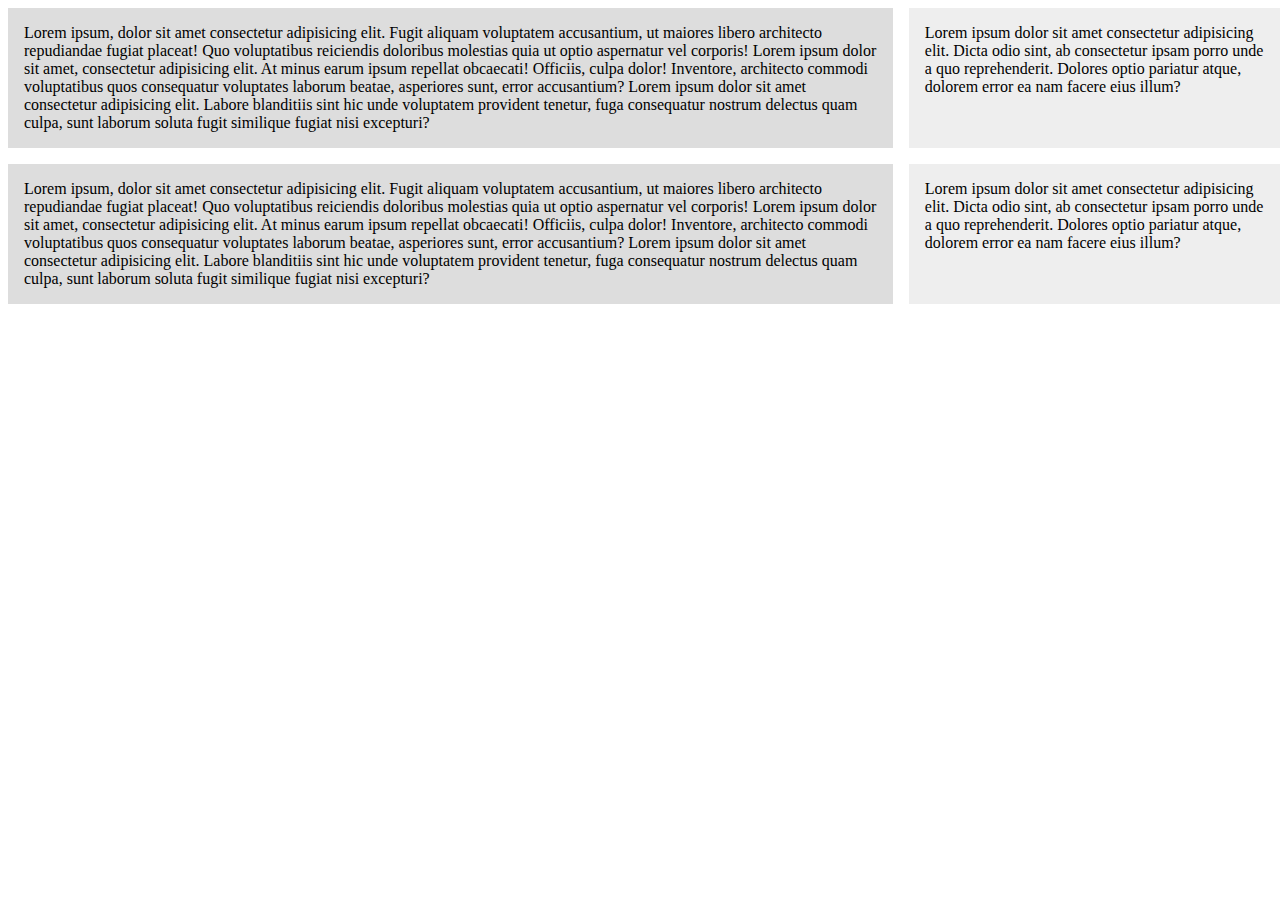
<file: index.html>
<!DOCTYPE html>
<html lang="en">
<head>
    <meta charset="UTF-8">
    <meta name="viewport" content="width=device-width, initial-scale=1.0">
    <title>Css Grids</title>
    <link rel="stylesheet" href="style.css">
</head>
<body>
    <div class="container">
        <div class="">Lorem ipsum, dolor sit amet consectetur adipisicing elit. Fugit aliquam voluptatem accusantium, ut maiores libero architecto repudiandae fugiat placeat! Quo voluptatibus reiciendis doloribus molestias quia ut optio aspernatur vel corporis! Lorem ipsum dolor sit amet, consectetur adipisicing elit. At minus earum ipsum repellat obcaecati! Officiis, culpa dolor! Inventore, architecto commodi voluptatibus quos consequatur voluptates laborum beatae, asperiores sunt, error accusantium? Lorem ipsum dolor sit amet consectetur adipisicing elit. Labore blanditiis sint hic unde voluptatem provident tenetur, fuga consequatur nostrum delectus quam culpa, sunt laborum soluta fugit similique fugiat nisi excepturi?</div>
        <div class="">Lorem ipsum dolor sit amet consectetur adipisicing elit. Dicta odio sint, ab consectetur ipsam porro unde a quo reprehenderit. Dolores optio pariatur atque, dolorem error ea nam facere eius illum?</div>

        <div class="">Lorem ipsum, dolor sit amet consectetur adipisicing elit. Fugit aliquam voluptatem accusantium, ut maiores libero architecto repudiandae fugiat placeat! Quo voluptatibus reiciendis doloribus molestias quia ut optio aspernatur vel corporis! Lorem ipsum dolor sit amet, consectetur adipisicing elit. At minus earum ipsum repellat obcaecati! Officiis, culpa dolor! Inventore, architecto commodi voluptatibus quos consequatur voluptates laborum beatae, asperiores sunt, error accusantium? Lorem ipsum dolor sit amet consectetur adipisicing elit. Labore blanditiis sint hic unde voluptatem provident tenetur, fuga consequatur nostrum delectus quam culpa, sunt laborum soluta fugit similique fugiat nisi excepturi?</div>
        <div class="">Lorem ipsum dolor sit amet consectetur adipisicing elit. Dicta odio sint, ab consectetur ipsam porro unde a quo reprehenderit. Dolores optio pariatur atque, dolorem error ea nam facere eius illum?</div>
    </div>
</body>
</html>
</file>
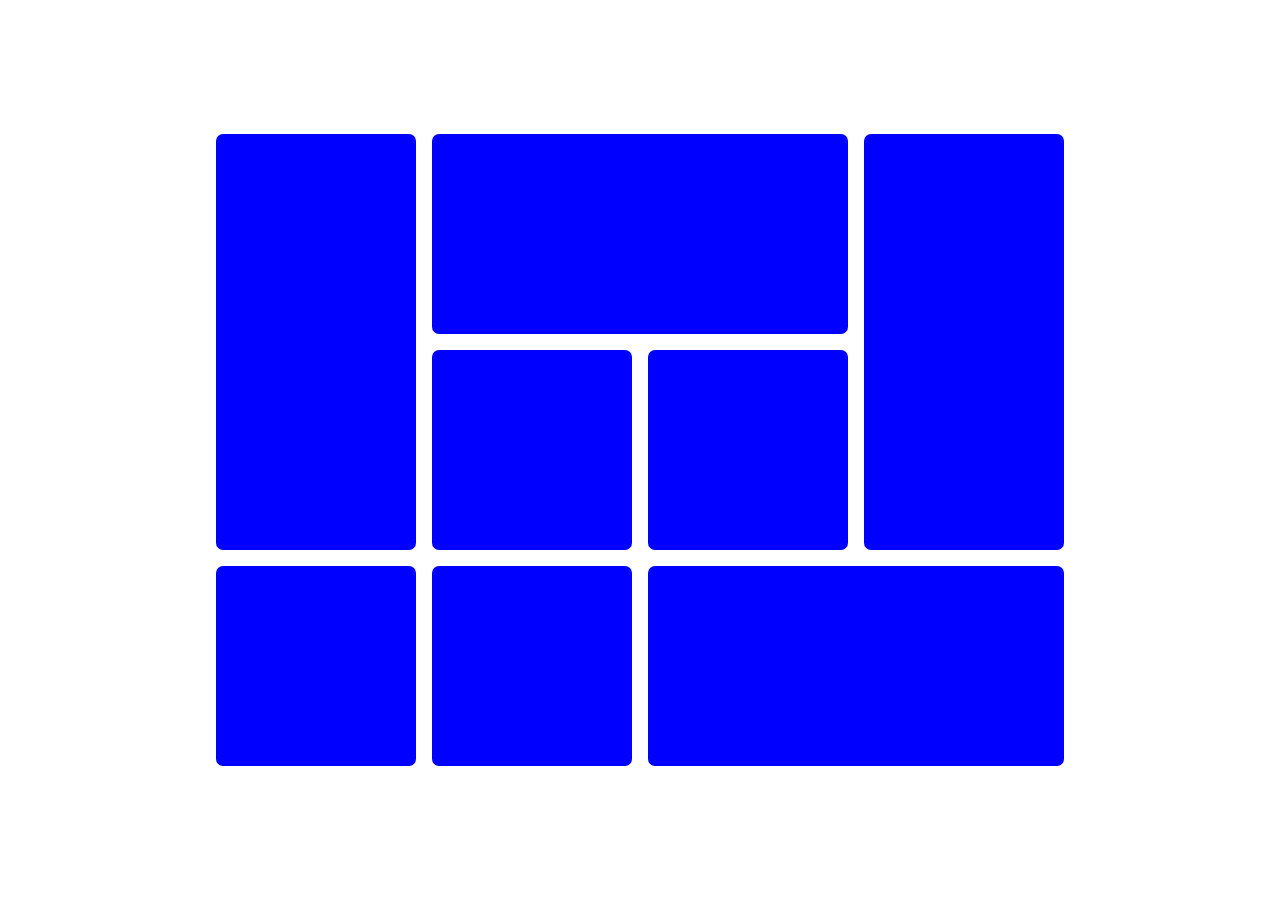
<file: bentogrid.html>
<!DOCTYPE html>
<html lang="en">
<head>
    <meta charset="UTF-8">
    <meta name="viewport" content="width=device-width, initial-scale=1.0">
    <title>Bento Gridst</title>
    <link rel="stylesheet" href="bentogrid.css">
</head>
<body>
    <div class="grid_container">
        <div class="box style=" style="grid-area: box-1"></div>
        <div class="box" style="grid-area: box-2"></div>
        <div class="box" style="grid-area: box-3"></div>
        <div class="box box4" style="grid-area: box-4"></div>
        <div class="box" style="grid-area: box-5"></div>
        <div class="box" style="grid-area: box-6"></div>
        <div class="box" style="grid-area: box-7"></div>
        <div class="box" style="grid-area: box-8"></div>
    </div>
</body>
</html>
</file>
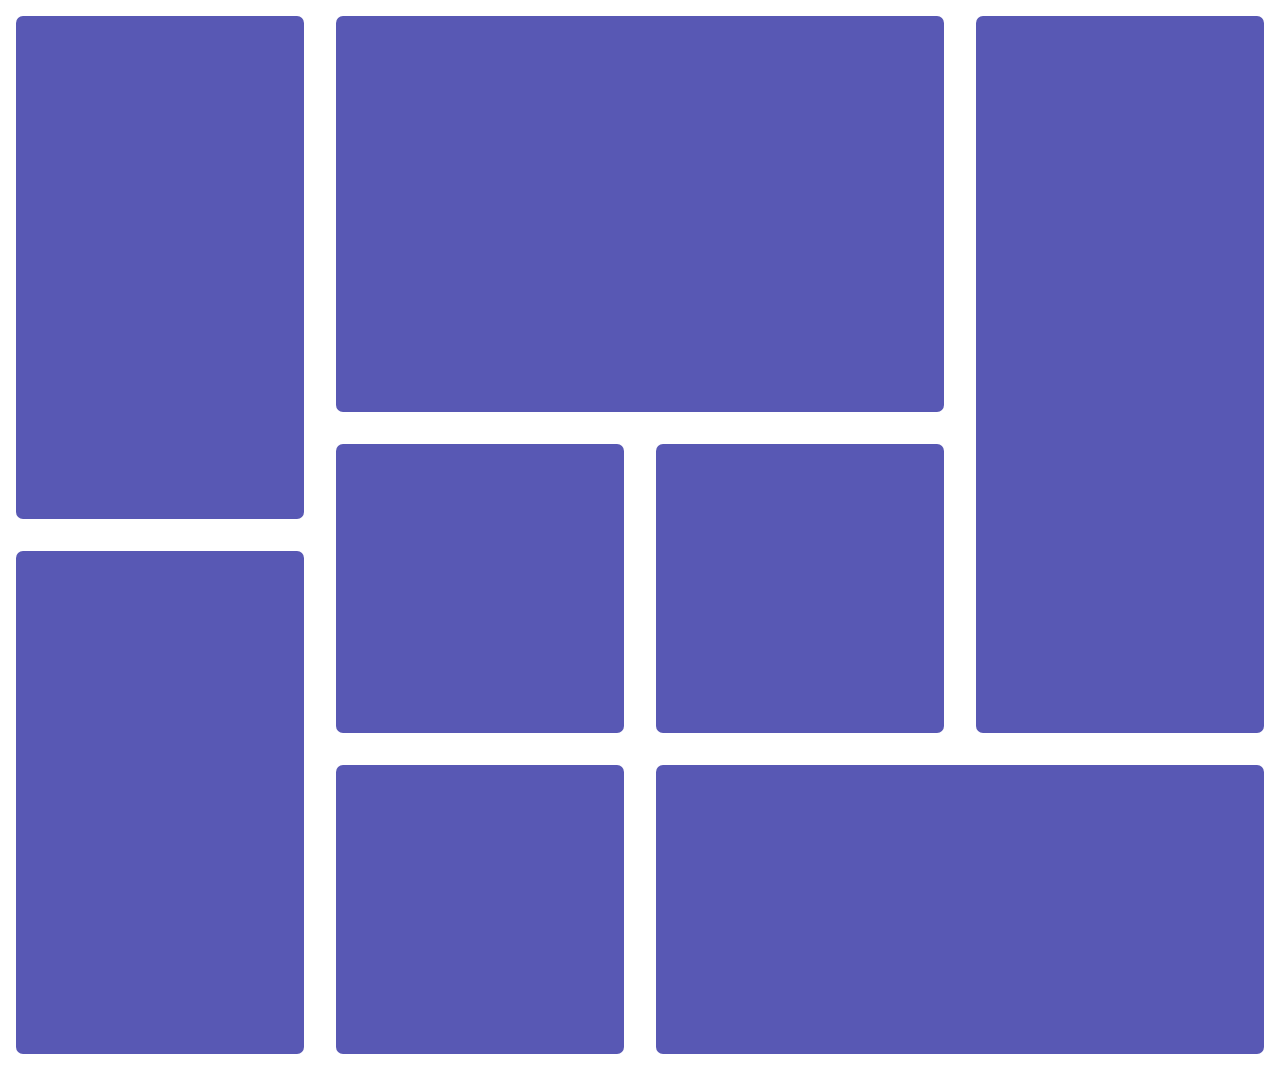
<file: bentogrid2.html>
<!DOCTYPE html>
<html lang="en">
<head>
    <meta charset="UTF-8">
    <meta name="viewport" content="width=device-width, initial-scale=1.0">
    <title>Document</title>
    <link rel="stylesheet" href="bentogrid2.css">
</head>
<body>
    <div class="bento_grid">
        <div class="box"></div>
        <div class="box"></div>
        <div class="box"></div>
        <div class="box box4"></div>
        <div class="box"></div>
        <div class="box"></div>
        <div class="box"></div>
        <div class="box"></div>
    </div>
</body>
</html>
</file>
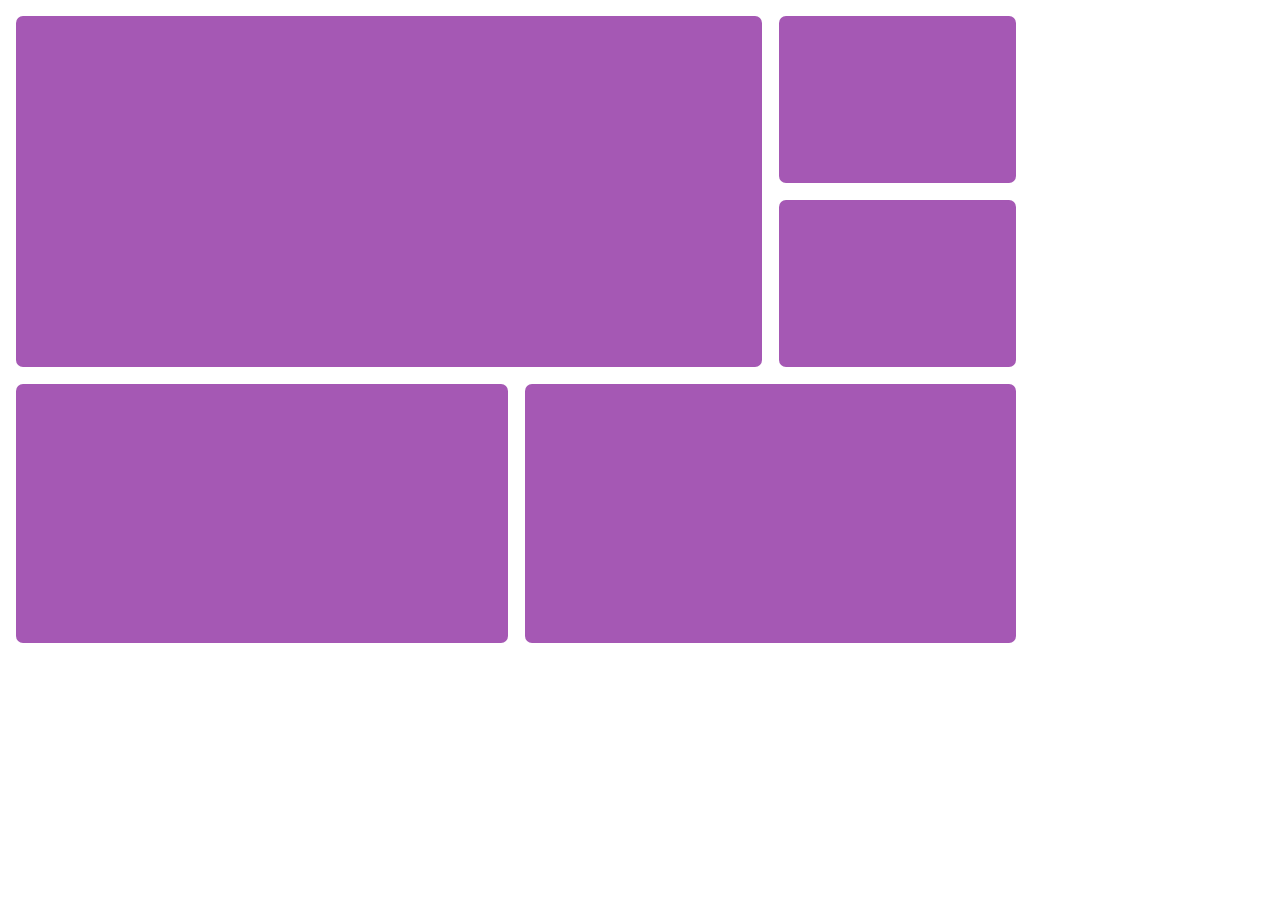
<file: bentogrid3.html>
<!DOCTYPE html>
<html lang="en">
<head>
    <meta charset="UTF-8">
    <meta name="viewport" content="width=device-width, initial-scale=1.0">
    <title>Document</title>
    <link rel="stylesheet" href="bentogrid3.css">
</head>
<body>
    <div class="bentogrid">
        <div class="box"></div>
        <div class="box"></div>
        <div class="box"></div>
        <div class="box box4"></div>
        <div class="box"></div>
    </div>
    <div class="ng"></div>
</body>
</html>
</file>
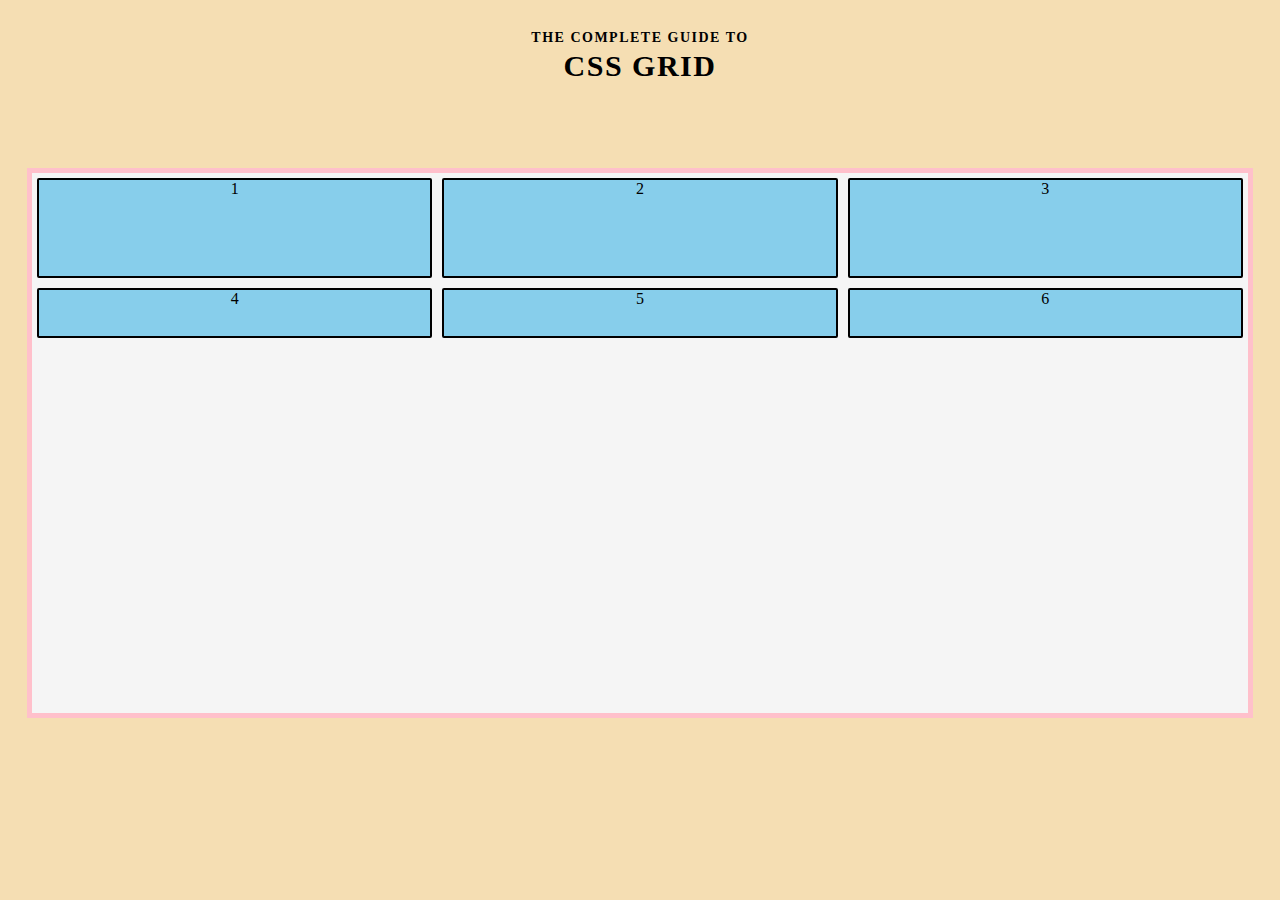
<file: grid.html>
<!DOCTYPE html>
<html lang="en">
<head>
    <meta charset="UTF-8">
    <meta name="viewport" content="width=device-width, initial-scale=1.0">
    <title>Document</title>
    <link rel="stylesheet" href="grid.css">
</head>
<body>
    <h1 class="title"><span>the complete guide to</span> <br> CSS GRID</h1>
    <div id="container">
        <div class="item one">1</div>
        <div class="item two">2</div>
        <div class="item three">3</div>
        <div class="item four">4</div>
        <div class="item five">5</div>
        <div class="item six">6</div>
    </div>
</body>
</html>
</file>
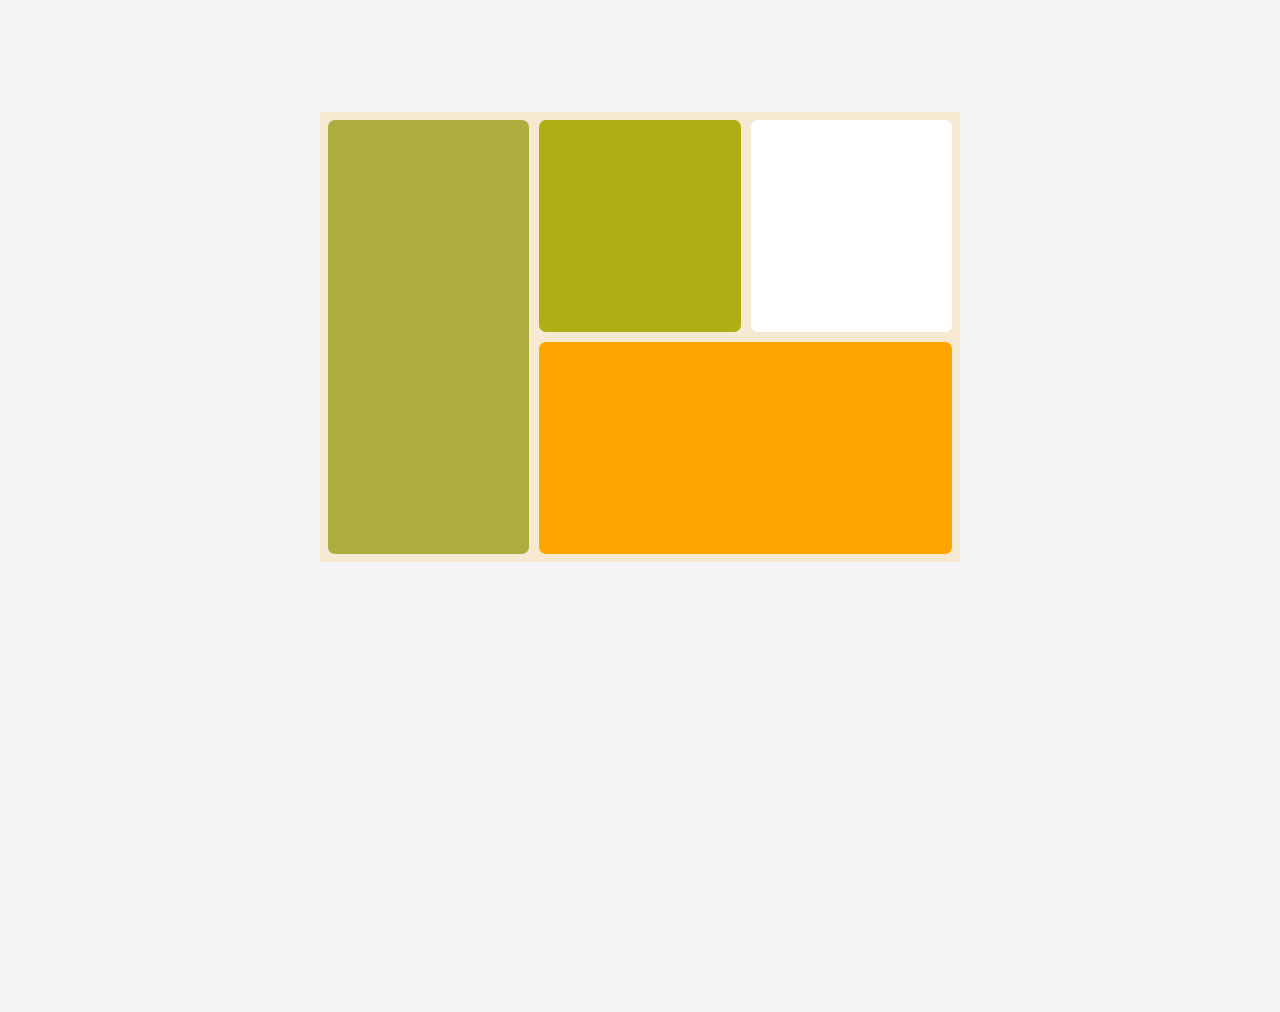
<file: grid2.html>
<!DOCTYPE html>
<html lang="en">
<head>
    <meta charset="UTF-8">
    <meta name="viewport" content="width=device-width, initial-scale=1.0">
    <title>Grid Example</title>
    <link rel="stylesheet" href="grid2.css">
</head>
<body>
    <div class="container">
        <div class="item1"></div>
        <div class="item2"></div>
        <div class="item3"></div>
        <div class="item4"></div>
    </div>
</body>
</html>
</file>
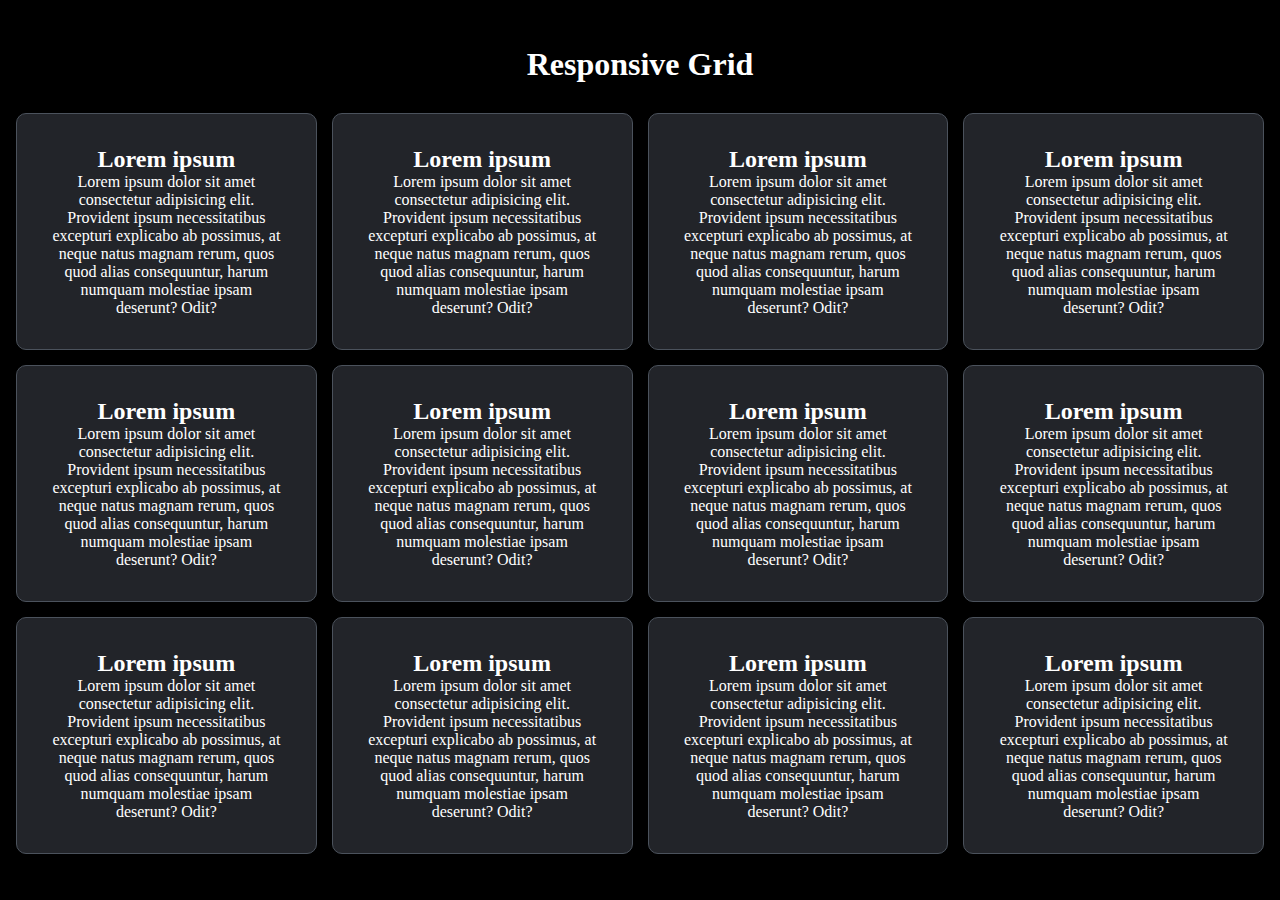
<file: grid3.html>
<!DOCTYPE html>
<html lang="en">
<head>
    <meta charset="UTF-8">
    <meta name="viewport" content="width=device-width, initial-scale=1.0">
    <title>grid wraps</title>
    <link rel="stylesheet" href="grid3.css">
</head>
<body>
    <h1>Responsive Grid</h1>
    <div class="grid_container">
        <div class="card">
            <h2>Lorem ipsum</h2>
            <p>Lorem ipsum dolor sit amet consectetur adipisicing elit. Provident ipsum necessitatibus excepturi explicabo ab possimus, at neque natus magnam rerum, quos quod alias consequuntur, harum numquam molestiae ipsam deserunt? Odit?
            </p>
        </div>
        <div class="card">
            <h2>Lorem ipsum</h2>
            <p>Lorem ipsum dolor sit amet consectetur adipisicing elit. Provident ipsum necessitatibus excepturi explicabo ab possimus, at neque natus magnam rerum, quos quod alias consequuntur, harum numquam molestiae ipsam deserunt? Odit?
            </p>
        </div>
        <div class="card">
            <h2>Lorem ipsum</h2>
            <p>Lorem ipsum dolor sit amet consectetur adipisicing elit. Provident ipsum necessitatibus excepturi explicabo ab possimus, at neque natus magnam rerum, quos quod alias consequuntur, harum numquam molestiae ipsam deserunt? Odit?
            </p>
        </div>
        <div class="card">
            <h2>Lorem ipsum</h2>
            <p>Lorem ipsum dolor sit amet consectetur adipisicing elit. Provident ipsum necessitatibus excepturi explicabo ab possimus, at neque natus magnam rerum, quos quod alias consequuntur, harum numquam molestiae ipsam deserunt? Odit?
            </p>
        </div>
        <div class="card">
            <h2>Lorem ipsum</h2>
            <p>Lorem ipsum dolor sit amet consectetur adipisicing elit. Provident ipsum necessitatibus excepturi explicabo ab possimus, at neque natus magnam rerum, quos quod alias consequuntur, harum numquam molestiae ipsam deserunt? Odit?
            </p>
        </div>
        <div class="card">
            <h2>Lorem ipsum</h2>
            <p>Lorem ipsum dolor sit amet consectetur adipisicing elit. Provident ipsum necessitatibus excepturi explicabo ab possimus, at neque natus magnam rerum, quos quod alias consequuntur, harum numquam molestiae ipsam deserunt? Odit?
            </p>
        </div>
        <div class="card">
            <h2>Lorem ipsum</h2>
            <p>Lorem ipsum dolor sit amet consectetur adipisicing elit. Provident ipsum necessitatibus excepturi explicabo ab possimus, at neque natus magnam rerum, quos quod alias consequuntur, harum numquam molestiae ipsam deserunt? Odit?
            </p>
        </div>
        <div class="card">
            <h2>Lorem ipsum</h2>
            <p>Lorem ipsum dolor sit amet consectetur adipisicing elit. Provident ipsum necessitatibus excepturi explicabo ab possimus, at neque natus magnam rerum, quos quod alias consequuntur, harum numquam molestiae ipsam deserunt? Odit?
            </p>
        </div>
        <div class="card">
            <h2>Lorem ipsum</h2>
            <p>Lorem ipsum dolor sit amet consectetur adipisicing elit. Provident ipsum necessitatibus excepturi explicabo ab possimus, at neque natus magnam rerum, quos quod alias consequuntur, harum numquam molestiae ipsam deserunt? Odit?
            </p>
        </div>
        <div class="card">
            <h2>Lorem ipsum</h2>
            <p>Lorem ipsum dolor sit amet consectetur adipisicing elit. Provident ipsum necessitatibus excepturi explicabo ab possimus, at neque natus magnam rerum, quos quod alias consequuntur, harum numquam molestiae ipsam deserunt? Odit?
            </p>
        </div>
        <div class="card">
            <h2>Lorem ipsum</h2>
            <p>Lorem ipsum dolor sit amet consectetur adipisicing elit. Provident ipsum necessitatibus excepturi explicabo ab possimus, at neque natus magnam rerum, quos quod alias consequuntur, harum numquam molestiae ipsam deserunt? Odit?
            </p>
        </div>
        <div class="card">
            <h2>Lorem ipsum</h2>
            <p>Lorem ipsum dolor sit amet consectetur adipisicing elit. Provident ipsum necessitatibus excepturi explicabo ab possimus, at neque natus magnam rerum, quos quod alias consequuntur, harum numquam molestiae ipsam deserunt? Odit?
            </p>
        </div>

    </div>
</body>
</html>
</file>
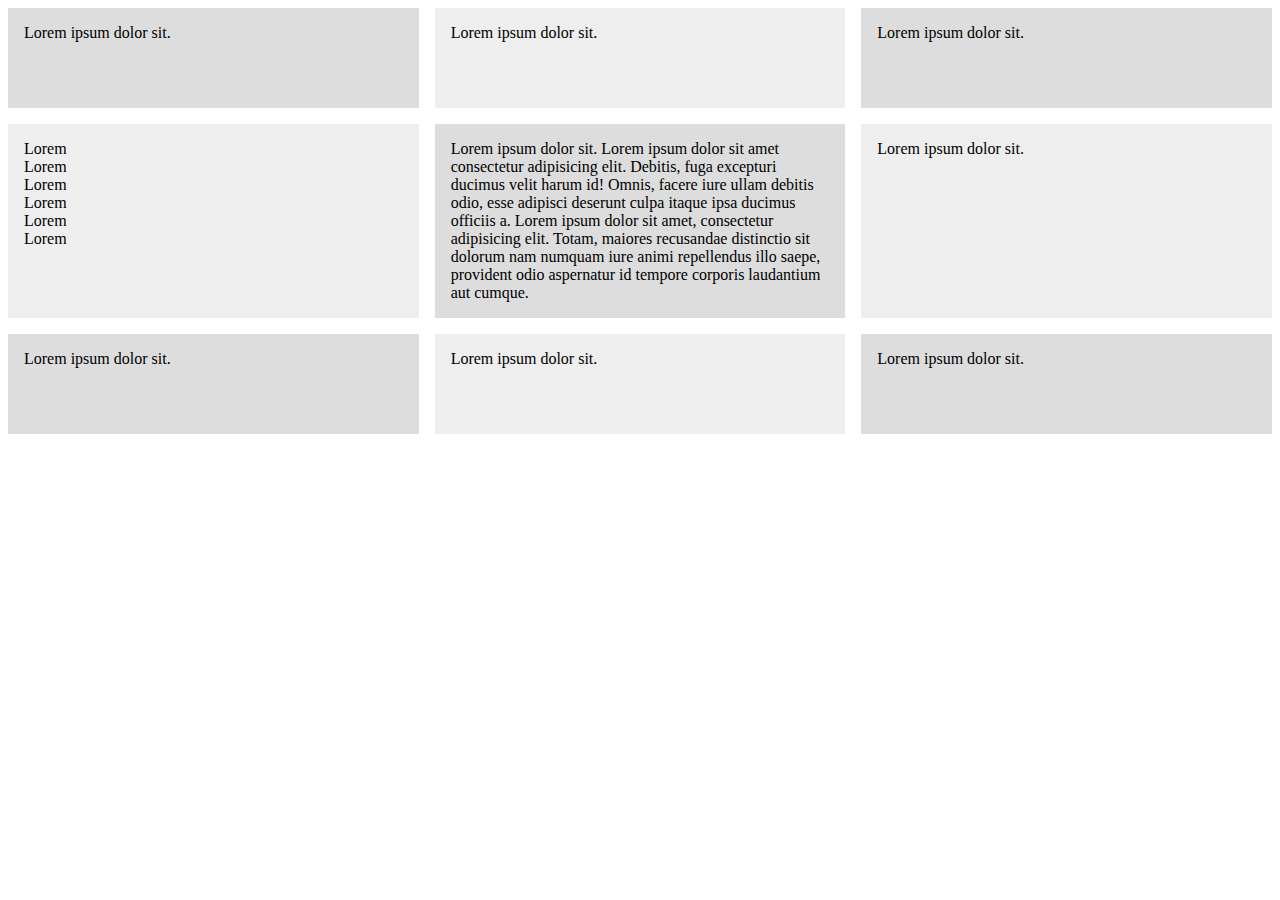
<file: index2.html>
<!DOCTYPE html>
<html lang="en">
<head>
    <meta charset="UTF-8">
    <meta name="viewport" content="width=device-width, initial-scale=1.0">
    <title>css grid</title>
    <link rel="stylesheet" href="style.css">
</head>
<body>
    <div class="container2">
        <div> Lorem ipsum dolor sit.</div>
        <div> Lorem ipsum dolor sit.</div>
        <div> Lorem ipsum dolor sit.</div>
            <div class="nested">
                <div>Lorem</div>
                <div>Lorem</div>
                <div>Lorem</div>
                <div>Lorem</div>
                <div>Lorem</div>
                <div>Lorem</div>
            </div>
        <div> Lorem ipsum dolor sit. Lorem ipsum dolor sit amet consectetur adipisicing elit. Debitis, fuga excepturi ducimus velit harum id! Omnis, facere iure ullam debitis odio, esse adipisci deserunt culpa itaque ipsa ducimus officiis a. Lorem ipsum dolor sit amet, consectetur adipisicing elit. Totam, maiores recusandae distinctio sit dolorum nam numquam iure animi repellendus illo saepe, provident odio aspernatur id tempore corporis laudantium aut cumque.</div>
        <div> Lorem ipsum dolor sit.</div>
        <div> Lorem ipsum dolor sit.</div>
        <div> Lorem ipsum dolor sit.</div>
        <div> Lorem ipsum dolor sit.</div>
    </div>
</body>
</html>
</file>
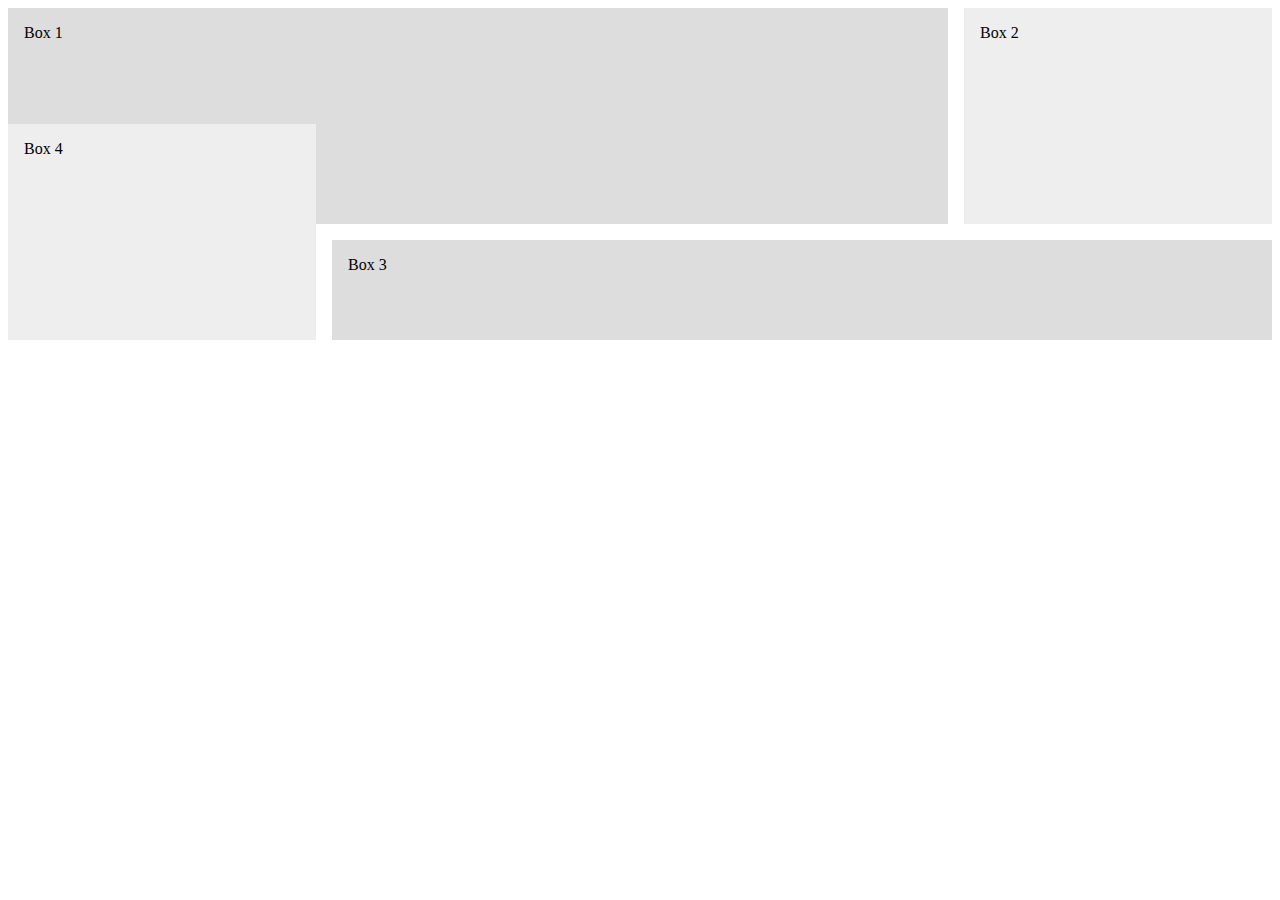
<file: index3.html>
<!DOCTYPE html>
<html lang="en">
<head>
    <meta charset="UTF-8">
    <meta name="viewport" content="width=device-width, initial-scale=1.0">
    <title>css grid</title>
    <link rel="stylesheet" href="style.css">
</head>
<body>
    <div class="container3">
        <div class="box box1">Box 1</div>
        <div class="box box2">Box 2</div>
        <div class="box box3">Box 3</div>
        <div class="box box4">Box 4</div>
    </div>
</body>
</html>
</file>
<file: style.css>
.container {
    display: grid;
    grid-template-columns: 70% 30%;
    /* grid-column-gap: 5px; */
    /* grid-row-gap: 5px; */
    grid-gap: 1em;
}
.container > div {
    background: #eee;
    padding: 1em;
}
.container > div:nth-child(odd) {
    background-color: #ddd;
    
}
.container2 {
    display: grid;
    /* grid-template-columns: 1fr 1fr 1fr; */
    grid-template-columns: repeat(3, 1fr);
    grid-gap: 1em;
    /* grid-auto-rows: 100px; */
    grid-auto-rows: minmax(100px, auto);
}
.container2 > div {
    background: #eee;
    padding: 1em;
}
.container2 > div:nth-child(odd) {
    background-color: #ddd;
}
.container3 {
    display: grid;
    grid-template-columns: 1fr 2fr 1fr;
    grid-auto-rows: minmax(100px, auto);
    grid-gap: 1em;
    justify-items: stretch;
    align-items: stretch;
}
.container3 > div {
    background: #eee;
    padding: 1em;
}
.container3 > div:nth-child(odd) {
    background-color: #ddd;
}
.box1 {
    /* align-self: start; */
    grid-column: 1/3;
    grid-row: 1/3;
}
.box2 {
    /* align-self: end; */
    grid-column: 3;
    grid-row: 1/3;
}
.box3 {
    /* justify-self: end; */
    grid-column: 2/4;
    grid-row: 3;
}
.box4 {
    grid-column: 1;
    grid-row: 2/4;
}
</file>
<file: bentogrid.css>
* {
    padding: 0;
    margin: 0;
    box-sizing: border-box;
}
body {
    min-height: 100vh;
    display: flex;
    align-items: center;
    justify-content: center;
    padding: 2em;
    /* background-color: black; */
}
.box {
    background-color: blue;
    border-radius: 7px;
}
.grid_container {
    display: grid;
    /* grid-template-columns: repeat(4, 200px); */
    /* grid-template-rows: repeat(2, 200px); */
    grid-auto-columns: 200px;
    grid-auto-rows: 200px;
    gap: 1rem;
    grid-template-areas: 
    "box-1 box-2 box-2 box-3"
    "box-1 box-6 box-7 box-3"
    "box-4 box-5 box-8 box-8";
}


@media (max-width: 56em) {
    .grid_container {
        /* grid-template-columns: repeat(3, 200px); */
        /* grid-template-rows: repeat(3, 200px); */
        grid-template-areas: 
        "box-1 box-1 box-2"
        "box-1 box-1 box-3"
        "box-4 box-5 box-5";
    }
}
@media (max-width: 42em) {
    .grid_container {
        /* grid-template-columns: repeat(2, 200px); */
        /* grid-template-rows: repeat(4, 200px); */
        grid-template-areas: 
        "box-1 box-2"
        "box-3 box-2"
        "box-3 box-4"
        "box-5 box-4";
    }
}
</file>
<file: bentogrid2.css>
* {
    margin: 0;
    padding: 0;
    box-sizing: border-box;
}
.box {
    background-color: #5858b4;
    border-radius: 7px;
}
.bento_grid {
    max-width: 1400px;
    margin: 1rem;
    display: grid;
    /* grid-auto-columns: 200px; */
    /* grid-auto-rows: 200px; */
    grid-auto-columns: 1fr;
    grid-auto-rows: 75px;
    gap: 2rem;
    grid-template-areas: 
    "box1 box2 box2 box3"
    "box1 box2 box2 box3"
    "box1 box2 box2 box3"
    "box1 box2 box2 box3"
    "box1 box5 box6 box3"
    "box4 box5 box6 box3"
    "box4 box5 box6 box3"
    "box4 box7 box8 box8"
    "box4 box7 box8 box8"
    "box4 box7 box8 box8";
}
.bento_grid .box:nth-child(1) {
    grid-area: box1;
}
.bento_grid .box:nth-child(2) {
    grid-area: box2;
}
.bento_grid .box:nth-child(3) {
    grid-area: box3;
}
.bento_grid .box:nth-child(4) {
    grid-area: box4;
}
.bento_grid .box:nth-child(5) {
    grid-area: box5;
}
.bento_grid .box:nth-child(6) {
    grid-area: box6;
}
.bento_grid .box:nth-child(7) {
    grid-area: box7;
}
.bento_grid .box:nth-child(8) {
    grid-area: box8;
}
</file>
<file: bentogrid3.css>
* {
    margin: 0;
    padding: 0;
    box-sizing: border-box;
}
.box {
    background-color: #a558b4;
    border-radius: 7px;
}
.bentogrid {
    max-width: 1000px;
    margin: 1rem;
    display: grid;
    gap: 17px;
    grid-auto-columns: 1fr;
    grid-auto-rows: 75px;
    grid-template-areas: 
    "box1 box1 box1 box2"
    "box1 box1 box1 box2"
    "box1 box1 box1 box3"
    "box1 box1 box1 box3"
    "box4 box4 box5 box5"
    "box4 box4 box5 box5"
    "box4 box4 box5 box5"
    ;
}
.bentogrid .box:nth-child(1) {
    grid-area: box1;
}
.bentogrid .box:nth-child(2) {
    grid-area: box2;
}
.bentogrid .box:nth-child(3) {
    grid-area: box3;
}
.bentogrid .box:nth-child(4) {
    grid-area: box4;
}
.bentogrid .box:nth-child(5) {
    grid-area: box5;
}
</file>
<file: grid.css>
* {
    margin: 0;
    padding: 0;
    box-sizing: border-box;
}
body {
    background-color: wheat;

}
.title {
    font-size: 30px;
    text-transform: uppercase;
    font-weight: 800;
    letter-spacing: 1.5px;
    text-align: center;
    margin-top: .5em;
    margin-bottom: 3em;
}
.title span{
    font-size: 14px;
}
#container {
    width: 95vw;
    height: 60vh;
    margin: 0 auto;
    background-color: whitesmoke;
    outline: 5px solid pink;
    display: grid;
    grid-template-columns: repeat(3, 1fr);
    grid-template-rows: 100px 50px;
    grid-auto-rows: 50px;
    gap: 10px;
    padding: 5px;
}
    /* grid-template-columns: repeat(3, 1fr); the minmax value the first value is the min we want our column to have and the max is the reverse
} */
.item {
    background-color: skyblue;
    color: black;
    font-weight: 500;
    border: 2px solid black;
    border-radius: 2px;
    text-align: center;
}
</file>
<file: grid2.css>
* {
    margin: 0;
    padding: 0;
    box-sizing: border-box;
}
body {
    background-color: whitesmoke;
    height: 100vh;
}
.container {
    background-color: rgba(245, 222, 179, 0.521);
    width: 50%;
    height: 50%;
    margin: 0 auto;
    margin-top: 7rem;
    display: grid;
    /* place-content: center; */
    padding: 8px;
    grid-template-columns: repeat(3, 1fr);
    gap: 10px;
}
.item1 {
    background-color: #adad3e;
    border-radius: 7px;
    grid-row: 1/3;
}
.item2 {
    background-color: #afaf13;
    border-radius: 7px;
}
.item3 {
    background-color: #ffff;
    border-radius: 7px;
}
.item4 {
    background-color: #ffa500;
    border-radius: 7px;
    grid-column: 2/4;
}

@media(max-width: 768px) {
    .container {
        grid-template-columns: 1fr;
        width: 100%;
    }
    .item1 {
        grid-column: 1/2;
        grid-row: auto;
    }
    .item2 {
        grid-column: 1/2;
        grid-row: 2/4;
    }
    .item3 {
        grid-column: 1/2;
        grid-row: auto;
    }
    .item4 {
        grid-column: 1/2;
        grid-row: 5/7;
    }
}

/* @media(max-width: 768px) {
    .container {
        grid-template-columns: 1fr;
        width: 50%;
    }
    .item1 {
        grid-column: 1/2;
    }
    .item2 {
        grid-column: 1;
        grid-row: 4;
    }
    .item3 {
        grid-column: 1;
        grid-row: 5;
    }
} */
</file>
<file: grid3.css>
* {
    margin: 0;
    padding: 0;
    box-sizing: border-box;
}
body {
    background-color: black;
    color: white;
    text-align: center;
    padding: 1rem;
}
h1 {
    margin: 30px 0;
}
.card {
    background-color: #222429;
    border: 1px solid rgb(75, 82, 92);
    padding: 2em;
    border-bottom: 1px solid #4b525c;
    border-radius: 10px;
    text-align: center;
}
.grid_container {
    display: grid;
    /* border: 2px solid wheat; auto-fit checks how many columns will fit automatically */
    grid-template-columns: repeat(auto-fit, minmax(300px, 1fr));
    gap: 15px;
    justify-content: center;
}
/* .card:nth-of-type(1) {
    grid-row: 1/3;
    display: grid;
    justify-content: center;
} */
</file>
